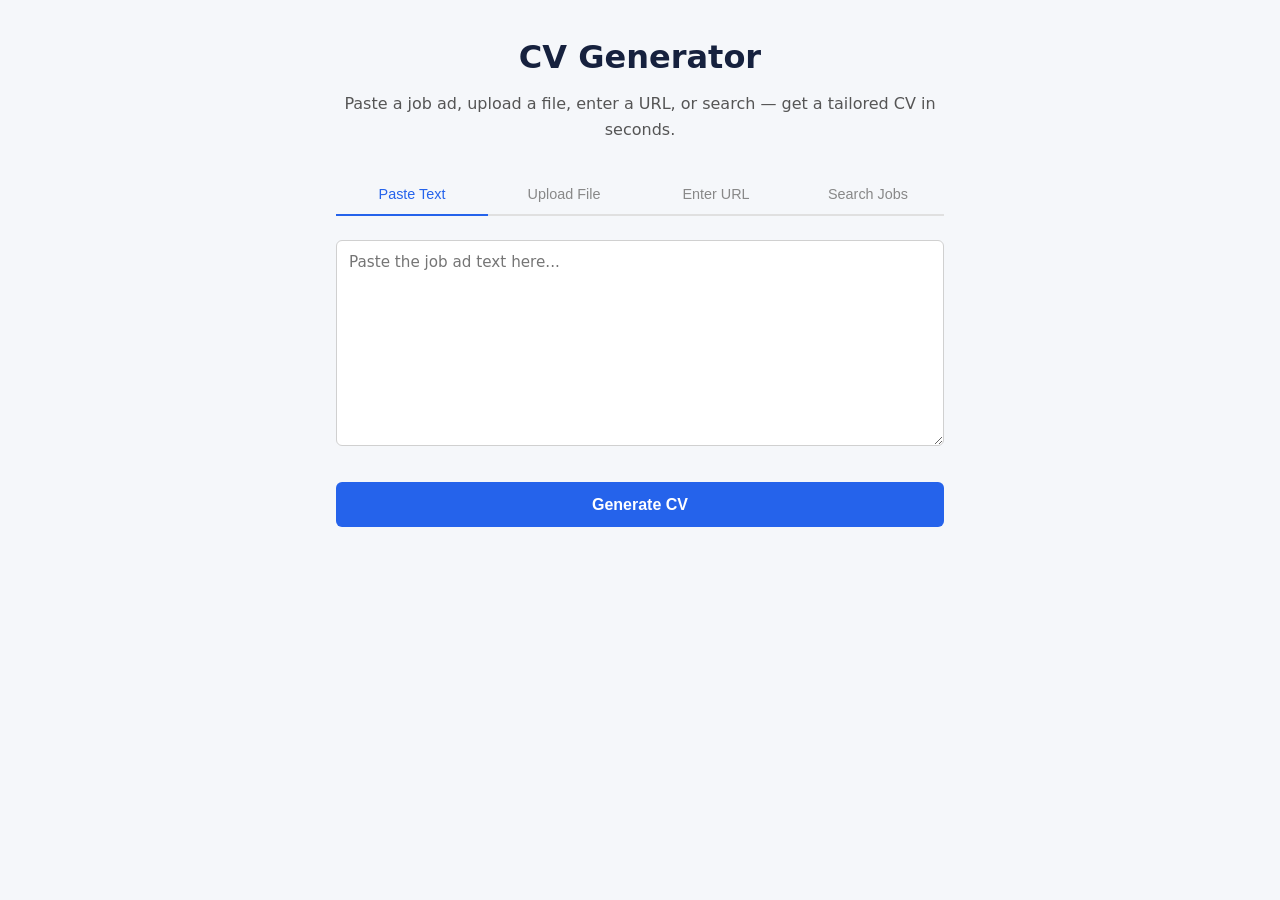
<file: src/web/static/index.html>
<!DOCTYPE html>
<html lang="en">
<head>
  <meta charset="UTF-8">
  <meta name="viewport" content="width=device-width, initial-scale=1.0">
  <title>CV Generator</title>
  <link rel="stylesheet" href="style.css">
</head>
<body>
  <div class="container">
    <header>
      <h1>CV Generator</h1>
      <p class="tagline">Paste a job ad, upload a file, enter a URL, or search — get a tailored CV in seconds.</p>
    </header>

    <main>
      <!-- Tab bar -->
      <div class="tabs" id="tabs">
        <button class="tab active" data-tab="text">Paste Text</button>
        <button class="tab" data-tab="file">Upload File</button>
        <button class="tab" data-tab="url">Enter URL</button>
        <button class="tab" data-tab="search">Search Jobs</button>
      </div>

      <!-- Tab panels -->
      <form id="job-form">
        <div class="panel active" id="panel-text">
          <textarea id="input-text" name="text" rows="10" placeholder="Paste the job ad text here..."></textarea>
        </div>

        <div class="panel" id="panel-file">
          <div class="file-drop" id="file-drop">
            <p>Drag &amp; drop a file here, or click to browse</p>
            <p class="hint">Accepts PDF, HTML, TXT</p>
            <input type="file" id="input-file" name="file" accept=".pdf,.html,.htm,.txt">
          </div>
          <p class="file-name" id="file-name"></p>
        </div>

        <div class="panel" id="panel-url">
          <input type="url" id="input-url" name="url" placeholder="https://...">
        </div>

        <div class="panel" id="panel-search">
          <input type="text" id="input-search" name="search" placeholder="e.g. Data Engineer">
          <input type="text" id="input-location" name="location" value="Amsterdam" placeholder="Location">
        </div>

        <button type="submit" id="submit-btn">Generate CV</button>
      </form>

      <!-- Progress stepper -->
      <div class="progress-section hidden" id="progress-section">
        <h2>Generating your CV...</h2>
        <div class="stepper">
          <div class="step" data-step="1"><span class="circle">1</span><span class="label">Scraping</span></div>
          <div class="step" data-step="2"><span class="circle">2</span><span class="label">Detecting Language</span></div>
          <div class="step" data-step="3"><span class="circle">3</span><span class="label">Analyzing</span></div>
          <div class="step" data-step="4"><span class="circle">4</span><span class="label">Loading CV</span></div>
          <div class="step" data-step="5"><span class="circle">5</span><span class="label">Tailoring</span></div>
          <div class="step" data-step="6"><span class="circle">6</span><span class="label">Generating PDF</span></div>
        </div>
      </div>

      <!-- Result -->
      <div class="result-section hidden" id="result-section">
        <div class="success-card">
          <h2>CV Ready!</h2>
          <p><strong id="result-title"></strong> at <strong id="result-company"></strong></p>
          <a id="download-btn" class="btn-download" href="#">Download CV</a>
          <button type="button" id="reset-btn" class="btn-reset">Generate another?</button>
        </div>
      </div>

      <!-- Error -->
      <div class="error-section hidden" id="error-section">
        <div class="error-card">
          <h2>Something went wrong</h2>
          <p id="error-message"></p>
          <button type="button" id="error-reset-btn" class="btn-reset">Try again</button>
        </div>
      </div>
    </main>
  </div>

  <script src="app.js" defer></script>
</body>
</html>
</file>
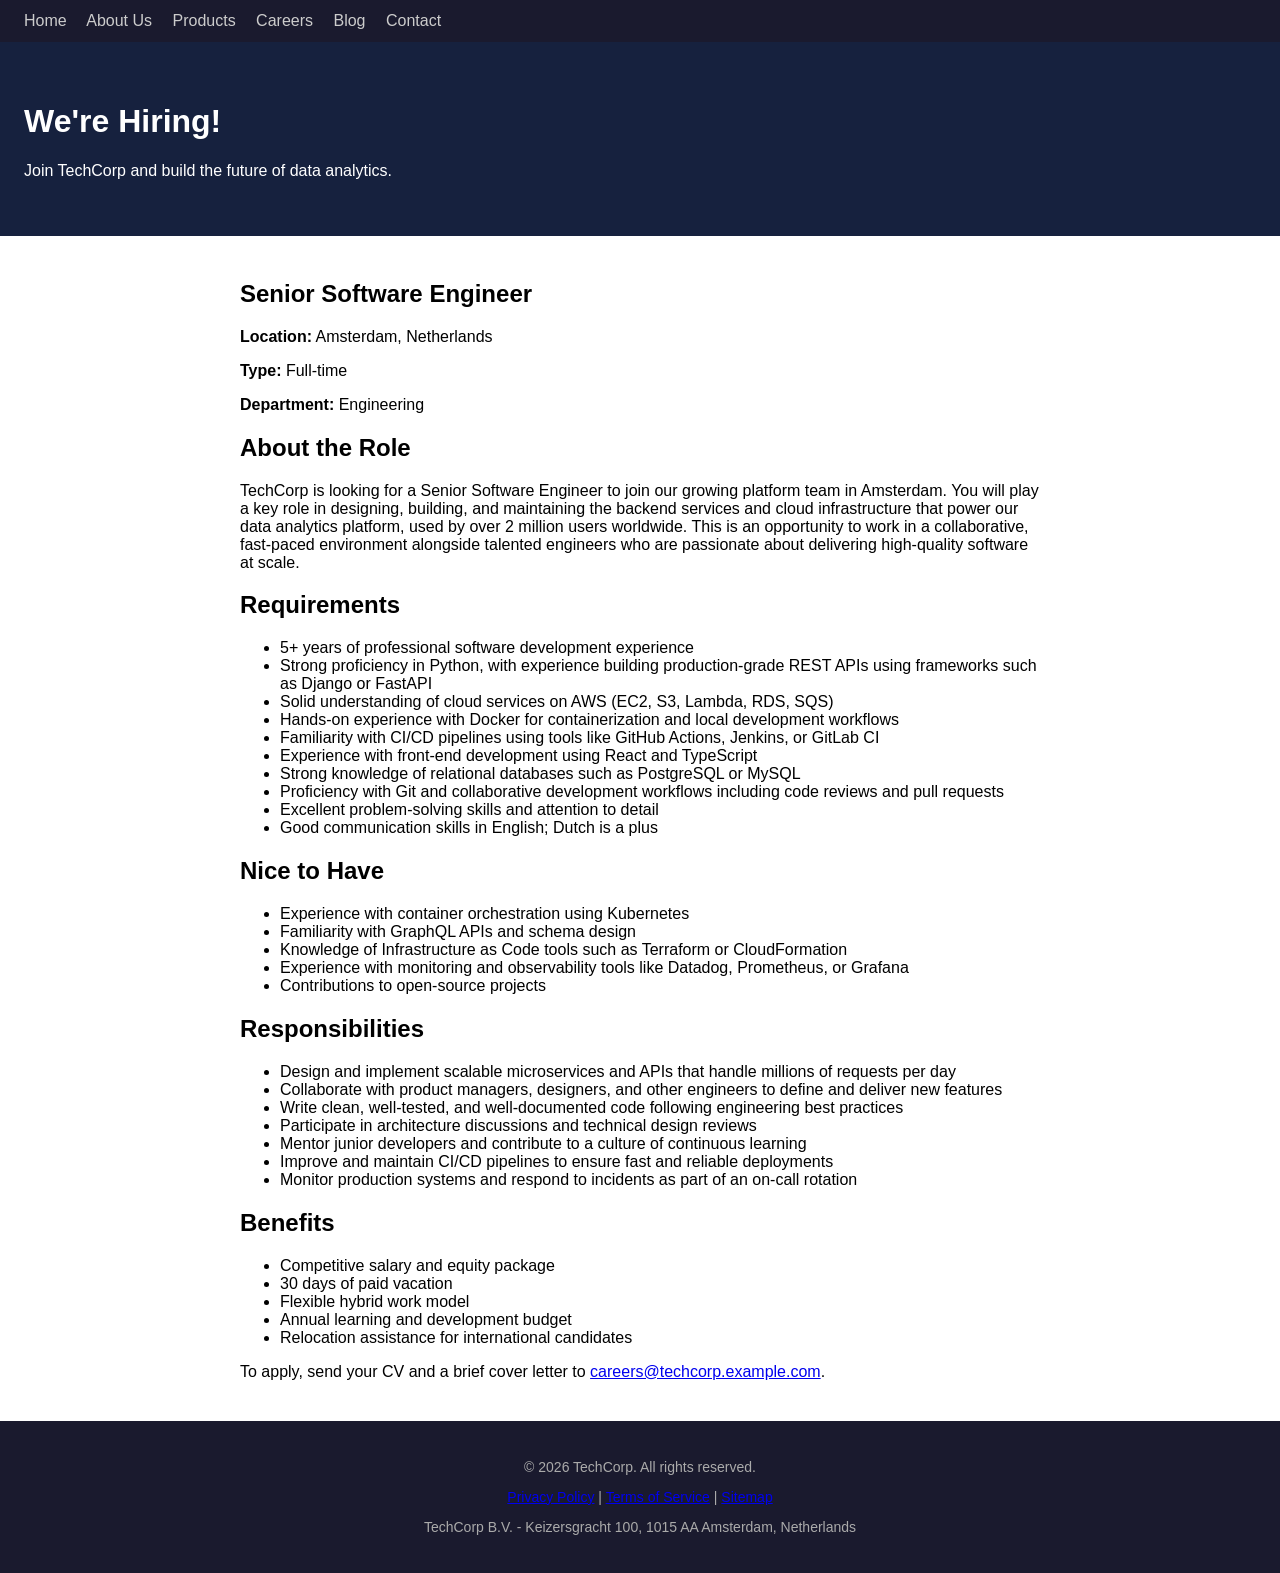
<file: tests/fixtures/sample_job_ad.html>
<!DOCTYPE html>
<html lang="en">
<head>
    <meta charset="UTF-8">
    <meta name="viewport" content="width=device-width, initial-scale=1.0">
    <title>Senior Software Engineer - TechCorp Careers</title>
    <style>
        body { font-family: Arial, sans-serif; margin: 0; padding: 0; }
        nav { background: #1a1a2e; color: #fff; padding: 12px 24px; }
        nav a { color: #ccc; text-decoration: none; margin-right: 16px; }
        header { background: #16213e; color: #fff; padding: 40px 24px; }
        main { max-width: 800px; margin: 0 auto; padding: 24px; }
        footer { background: #1a1a2e; color: #aaa; padding: 24px; text-align: center; font-size: 14px; }
    </style>
</head>
<body>

<nav>
    <a href="/">Home</a>
    <a href="/about">About Us</a>
    <a href="/products">Products</a>
    <a href="/careers">Careers</a>
    <a href="/blog">Blog</a>
    <a href="/contact">Contact</a>
</nav>

<header>
    <h1>We're Hiring!</h1>
    <p>Join TechCorp and build the future of data analytics.</p>
</header>

<main>
    <article>
        <h1>Senior Software Engineer</h1>
        <p><strong>Location:</strong> Amsterdam, Netherlands</p>
        <p><strong>Type:</strong> Full-time</p>
        <p><strong>Department:</strong> Engineering</p>

        <h2>About the Role</h2>
        <p>
            TechCorp is looking for a Senior Software Engineer to join our growing platform team
            in Amsterdam. You will play a key role in designing, building, and maintaining the
            backend services and cloud infrastructure that power our data analytics platform,
            used by over 2 million users worldwide. This is an opportunity to work in a
            collaborative, fast-paced environment alongside talented engineers who are passionate
            about delivering high-quality software at scale.
        </p>

        <h2>Requirements</h2>
        <ul>
            <li>5+ years of professional software development experience</li>
            <li>Strong proficiency in Python, with experience building production-grade REST APIs using frameworks such as Django or FastAPI</li>
            <li>Solid understanding of cloud services on AWS (EC2, S3, Lambda, RDS, SQS)</li>
            <li>Hands-on experience with Docker for containerization and local development workflows</li>
            <li>Familiarity with CI/CD pipelines using tools like GitHub Actions, Jenkins, or GitLab CI</li>
            <li>Experience with front-end development using React and TypeScript</li>
            <li>Strong knowledge of relational databases such as PostgreSQL or MySQL</li>
            <li>Proficiency with Git and collaborative development workflows including code reviews and pull requests</li>
            <li>Excellent problem-solving skills and attention to detail</li>
            <li>Good communication skills in English; Dutch is a plus</li>
        </ul>

        <h2>Nice to Have</h2>
        <ul>
            <li>Experience with container orchestration using Kubernetes</li>
            <li>Familiarity with GraphQL APIs and schema design</li>
            <li>Knowledge of Infrastructure as Code tools such as Terraform or CloudFormation</li>
            <li>Experience with monitoring and observability tools like Datadog, Prometheus, or Grafana</li>
            <li>Contributions to open-source projects</li>
        </ul>

        <h2>Responsibilities</h2>
        <ul>
            <li>Design and implement scalable microservices and APIs that handle millions of requests per day</li>
            <li>Collaborate with product managers, designers, and other engineers to define and deliver new features</li>
            <li>Write clean, well-tested, and well-documented code following engineering best practices</li>
            <li>Participate in architecture discussions and technical design reviews</li>
            <li>Mentor junior developers and contribute to a culture of continuous learning</li>
            <li>Improve and maintain CI/CD pipelines to ensure fast and reliable deployments</li>
            <li>Monitor production systems and respond to incidents as part of an on-call rotation</li>
        </ul>

        <h2>Benefits</h2>
        <ul>
            <li>Competitive salary and equity package</li>
            <li>30 days of paid vacation</li>
            <li>Flexible hybrid work model</li>
            <li>Annual learning and development budget</li>
            <li>Relocation assistance for international candidates</li>
        </ul>

        <p>To apply, send your CV and a brief cover letter to <a href="mailto:careers@techcorp.example.com">careers@techcorp.example.com</a>.</p>
    </article>
</main>

<footer>
    <p>&copy; 2026 TechCorp. All rights reserved.</p>
    <p>
        <a href="/privacy">Privacy Policy</a> |
        <a href="/terms">Terms of Service</a> |
        <a href="/sitemap">Sitemap</a>
    </p>
    <p>TechCorp B.V. - Keizersgracht 100, 1015 AA Amsterdam, Netherlands</p>
</footer>

</body>
</html>
</file>
<file: src/web/static/style.css>
/* CV Generator Web UI */
*,
*::before,
*::after {
  box-sizing: border-box;
  margin: 0;
  padding: 0;
}

body {
  font-family: system-ui, -apple-system, BlinkMacSystemFont, "Segoe UI", Roboto, sans-serif;
  background: #f5f7fa;
  color: #1a1a2e;
  line-height: 1.6;
}

.container {
  max-width: 640px;
  margin: 0 auto;
  padding: 2rem 1rem;
}

header {
  text-align: center;
  margin-bottom: 2rem;
}

header h1 {
  font-size: 2rem;
  font-weight: 700;
  color: #16213e;
}

.tagline {
  color: #555;
  margin-top: 0.5rem;
}

/* Tabs */
.tabs {
  display: flex;
  gap: 0;
  border-bottom: 2px solid #e0e0e0;
  margin-bottom: 1.5rem;
}

.tab {
  flex: 1;
  padding: 0.75rem 0.5rem;
  border: none;
  background: none;
  cursor: pointer;
  font-size: 0.9rem;
  font-weight: 500;
  color: #888;
  border-bottom: 2px solid transparent;
  margin-bottom: -2px;
  transition: color 0.2s, border-color 0.2s;
}

.tab:hover {
  color: #333;
}

.tab.active {
  color: #2563eb;
  border-bottom-color: #2563eb;
}

.tab:disabled {
  opacity: 0.5;
  cursor: not-allowed;
}

/* Panels */
.panel {
  display: none;
}

.panel.active {
  display: block;
}

textarea,
input[type="url"],
input[type="text"] {
  width: 100%;
  padding: 0.75rem;
  border: 1px solid #d0d0d0;
  border-radius: 6px;
  font-size: 0.95rem;
  font-family: inherit;
  transition: border-color 0.2s;
  margin-bottom: 0.75rem;
}

textarea:focus,
input[type="url"]:focus,
input[type="text"]:focus {
  outline: none;
  border-color: #2563eb;
  box-shadow: 0 0 0 3px rgba(37, 99, 235, 0.1);
}

textarea {
  resize: vertical;
  min-height: 180px;
}

/* File drop zone */
.file-drop {
  border: 2px dashed #ccc;
  border-radius: 8px;
  padding: 2rem;
  text-align: center;
  cursor: pointer;
  transition: border-color 0.2s, background 0.2s;
  position: relative;
}

.file-drop:hover,
.file-drop.dragover {
  border-color: #2563eb;
  background: #f0f4ff;
}

.file-drop input[type="file"] {
  position: absolute;
  inset: 0;
  opacity: 0;
  cursor: pointer;
}

.file-drop .hint {
  color: #888;
  font-size: 0.85rem;
  margin-top: 0.5rem;
}

.file-name {
  margin-top: 0.5rem;
  font-size: 0.9rem;
  color: #2563eb;
}

/* Submit button */
#submit-btn {
  display: block;
  width: 100%;
  padding: 0.85rem;
  margin-top: 1rem;
  border: none;
  border-radius: 6px;
  background: #2563eb;
  color: #fff;
  font-size: 1rem;
  font-weight: 600;
  cursor: pointer;
  transition: background 0.2s;
}

#submit-btn:hover {
  background: #1d4ed8;
}

#submit-btn:disabled {
  background: #93b4f5;
  cursor: not-allowed;
}

/* Progress stepper */
.progress-section {
  text-align: center;
}

.progress-section h2 {
  margin-bottom: 1.5rem;
  font-size: 1.25rem;
}

.stepper {
  display: flex;
  flex-direction: column;
  gap: 0.75rem;
  align-items: flex-start;
}

.step {
  display: flex;
  align-items: center;
  gap: 0.75rem;
}

.circle {
  width: 32px;
  height: 32px;
  border-radius: 50%;
  display: flex;
  align-items: center;
  justify-content: center;
  font-size: 0.85rem;
  font-weight: 600;
  background: #e0e0e0;
  color: #888;
  transition: background 0.3s, color 0.3s;
  flex-shrink: 0;
}

.step.active .circle {
  background: #2563eb;
  color: #fff;
  animation: pulse 1.5s ease-in-out infinite;
}

.step.completed .circle {
  background: #16a34a;
  color: #fff;
}

.step .label {
  font-size: 0.95rem;
  color: #888;
}

.step.active .label {
  color: #1a1a2e;
  font-weight: 600;
}

.step.completed .label {
  color: #16a34a;
}

@keyframes pulse {
  0%, 100% { transform: scale(1); opacity: 1; }
  50% { transform: scale(1.15); opacity: 0.8; }
}

/* Success card */
.success-card {
  border: 1px solid #d1fae5;
  background: #ecfdf5;
  border-radius: 8px;
  padding: 2rem;
  text-align: center;
}

.success-card h2 {
  color: #16a34a;
  margin-bottom: 0.75rem;
}

.btn-download {
  display: inline-block;
  margin-top: 1rem;
  padding: 0.75rem 2rem;
  background: #2563eb;
  color: #fff;
  border-radius: 6px;
  text-decoration: none;
  font-weight: 600;
  font-size: 1rem;
  transition: background 0.2s;
}

.btn-download:hover {
  background: #1d4ed8;
}

/* Error card */
.error-card {
  border: 1px solid #fecaca;
  background: #fef2f2;
  border-radius: 8px;
  padding: 2rem;
  text-align: center;
}

.error-card h2 {
  color: #dc2626;
  margin-bottom: 0.75rem;
}

.btn-reset {
  margin-top: 1rem;
  padding: 0.5rem 1.5rem;
  border: 1px solid #d0d0d0;
  background: #fff;
  border-radius: 6px;
  cursor: pointer;
  font-size: 0.9rem;
  transition: background 0.2s;
}

.btn-reset:hover {
  background: #f5f5f5;
}

/* Utility */
.hidden {
  display: none !important;
}

/* Responsive */
@media (max-width: 480px) {
  .tabs {
    flex-direction: column;
  }

  .tab {
    border-bottom: none;
    border-left: 2px solid transparent;
    text-align: left;
    padding: 0.6rem 1rem;
  }

  .tab.active {
    border-left-color: #2563eb;
    border-bottom-color: transparent;
  }

  .tabs {
    border-bottom: none;
    border-left: 2px solid #e0e0e0;
  }
}
</file>
